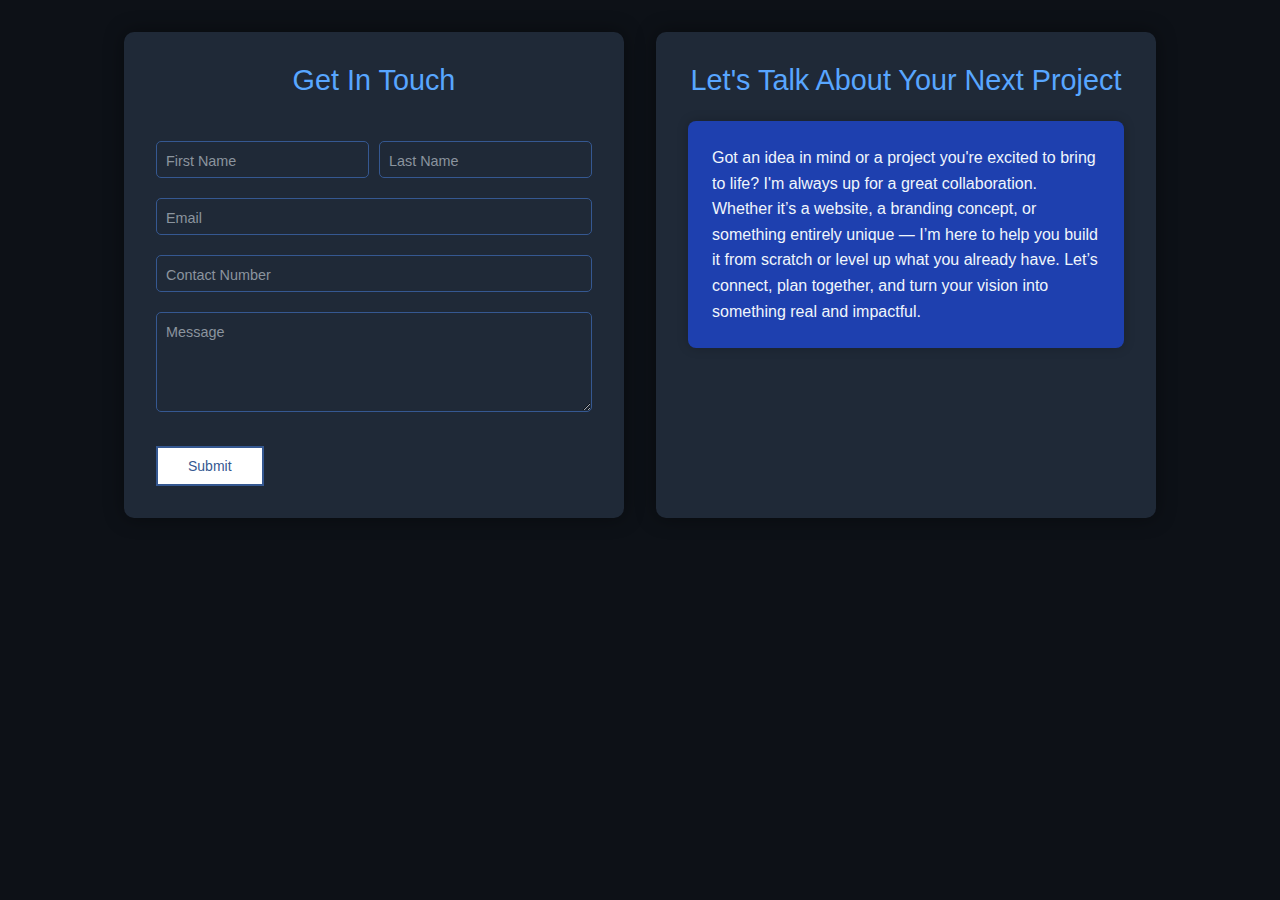
<file: a.html>
<!DOCTYPE html>
<html lang="en">
<head>
  <meta charset="UTF-8" />
  <meta name="viewport" content="width=device-width, initial-scale=1.0"/>
  <title>Contact & Project Talk</title>
  <style>
    * {
      margin: 0;
      padding: 0;
      box-sizing: border-box;
      font-family: 'Segoe UI', Tahoma, Geneva, Verdana, sans-serif;
    }

    body {
      background-color: #0d1117;
      color: #c9d1d9;
    }

    .contactmain {
      display: flex;
      flex-wrap: wrap;
      justify-content: center;
      gap: 2rem;
      padding: 2rem;
    }

    .conectleft, .conectright {
      flex: 1 1 450px;
      max-width: 500px;
      background-color: #1f2937;
      border-radius: 10px;
      padding: 2rem;
      box-shadow: 0 0 20px rgba(0,0,0,0.4);
    }

    .touch {
      font-size: 1.8rem;
      text-align: center;
      margin-bottom: 1.5rem;
      color: #58a6ff;
    }

    .form {
      display: flex;
      flex-direction: column;
      gap: 20px;
    }

    .flex {
      display: flex;
      gap: 10px;
    }

    .form label {
      flex: 1;
      position: relative;
    }

    .input, .input01 {
      width: 100%;
      padding: 10px;
      border: 1px solid #355891;
      border-radius: 5px;
      background-color: transparent;
      color: #c9d1d9;
    }

    .form label span {
      position: absolute;
      left: 10px;
      top: 12px;
      font-size: 0.9em;
      color: #8b949e;
      transition: 0.3s ease;
      pointer-events: none;
    }

    .input:focus + span,
    .input:valid + span,
    .input01:focus + span,
    .input01:valid + span {
      top: -10px;
      font-size: 0.75em;
      color: #58a6ff;
      background-color: #1f2937;
      padding: 0 5px;
    }

    .input01 {
      resize: vertical;
      height: 100px;
    }

    .fancy {
      background-color: white;
      border: 2px solid #355891;
      border-radius: 0px;
      color: #355891;
      cursor: pointer;
      font-weight: 500;
      padding: 10px 30px;
      position: relative;
      overflow: hidden;
      font-size: 14px;
      align-self: flex-start;
      margin-top: 10px;
    }

    .fancy:hover {
      background-color: #355891;
      color: white;
      transition: all 0.3s ease;
    }

    .conectright .contn {
      background-color: #1e40af;
      border-radius: 8px;
      padding: 1.5rem;
      color: #f0f6fc;
      line-height: 1.6;
      font-size: 1rem;
      margin-top: 1rem;
      box-shadow: 0 0 12px rgba(0,0,0,0.2);
    }

    @media (max-width: 768px) {
      .touch {
        font-size: 1.5rem;
      }
      .fancy {
        align-self: center;
      }
    }
  </style>
</head>
<body>

<div class="contactmain">
  <div class="conectleft">
    <form class="form">
      <div class="touch">Get In Touch</div>
      <div class="flex">
        <label>
          <input class="input" type="text" required>
          <span>First Name</span>
        </label>
        <label>
          <input class="input" type="text" required>
          <span>Last Name</span>
        </label>
      </div>
      <label>
        <input class="input" type="email" required>
        <span>Email</span>
      </label>
      <label>
        <input class="input" type="tel" required>
        <span>Contact Number</span>
      </label>
      <label>
        <textarea class="input01" required></textarea>
        <span>Message</span>
      </label>
      <button type="submit" class="fancy">Submit</button>
    </form>
  </div>

  <div class="conectright">
    <div class="touch">Let's Talk About Your Next Project</div>
    <div class="contn">
      Got an idea in mind or a project you're excited to bring to life? I'm always up for a great collaboration. 
      Whether it’s a website, a branding concept, or something entirely unique — I’m here to help you build it from scratch 
      or level up what you already have. Let’s connect, plan together, and turn your vision into something real and impactful.
    </div>
  </div>
</div>

</body>
</html>
</file>
